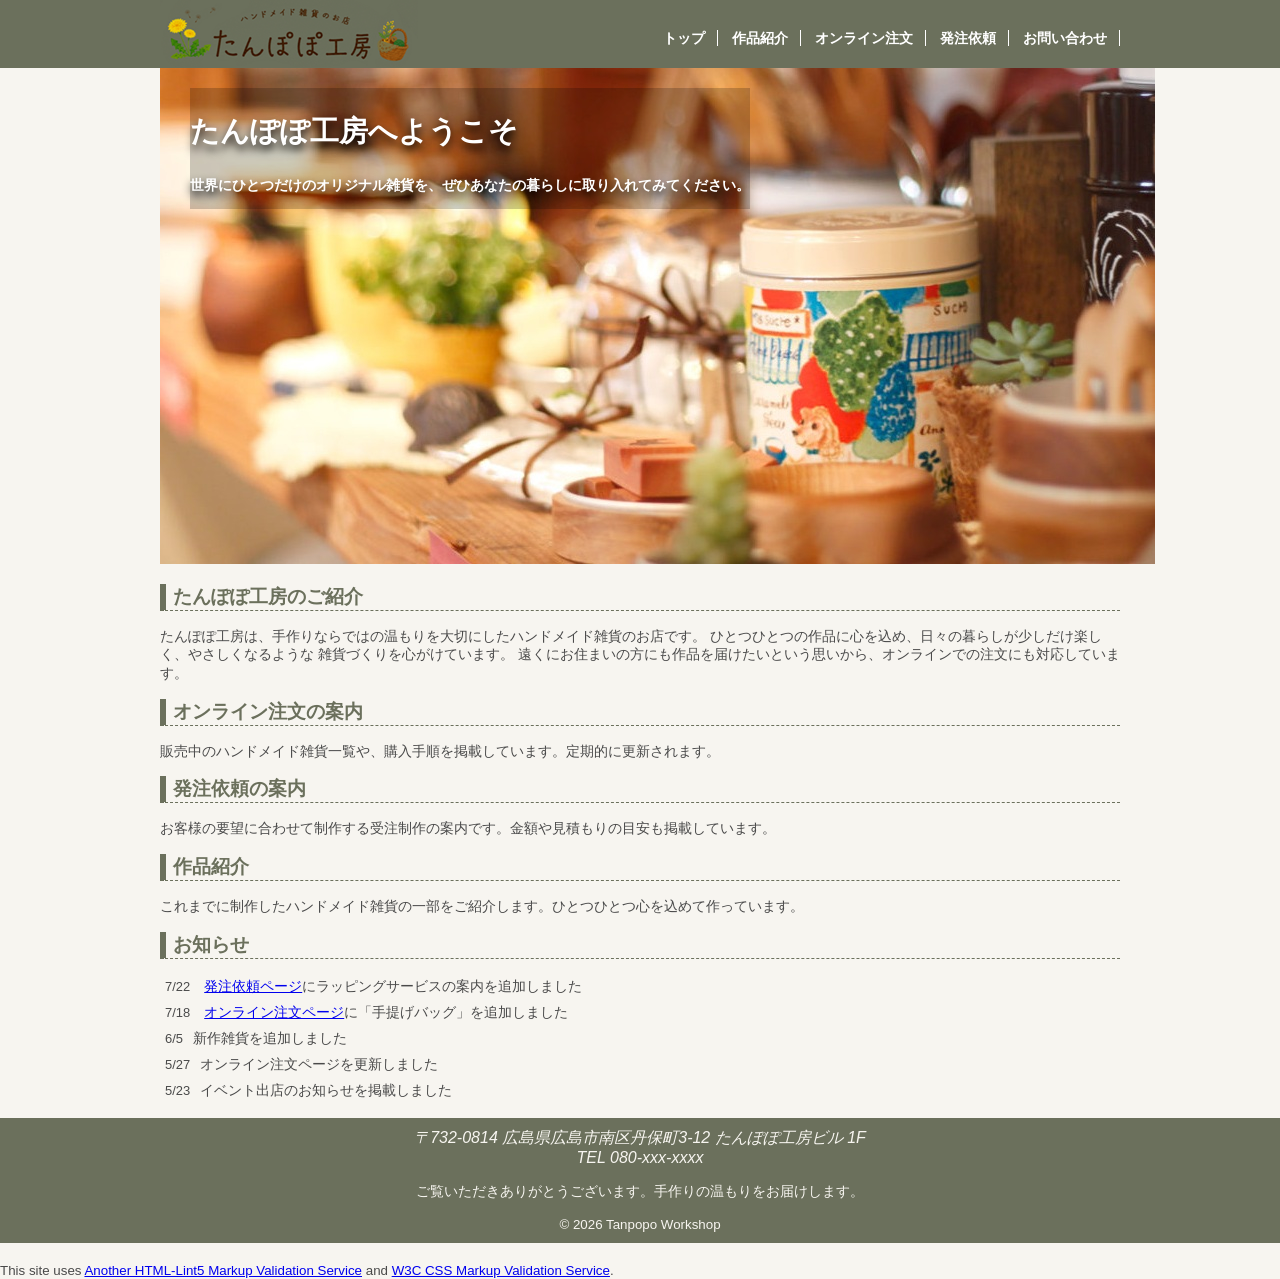
<file: index.html>
<!DOCTYPE html>
<html lang="ja">

<head>
    <meta charset="UTF-8">
    <title>ハンドメイド雑貨のたんぽぽ工房：トップページ</title>
    <link rel="stylesheet" href="css/mystyle.css">
    <meta name="viewport" content="width=device-width">
</head>

<body>
    <header>
        <div class="header-in">
            <img src="image/logo.png" width="258" height="67" alt="たんぽぽ工房ロゴ">
            <nav>
                <ul>
                    <li><a href="index.html">トップ</a></li>
                    <li><a href="point.html">作品紹介</a></li>
                    <li><a href="onrain.html">オンライン注文</a></li>
                    <li><a href="irai.html">発注依頼</a></li>
                    <li><a href="contact.html">お問い合わせ</a></li>
                </ul>
            </nav>
        </div>
    </header>
    <article>
        <!--validatorエラー対策-->
        <h1 class="dummy"></h1>
        <img src="image/topimage.jpg" width="995" height="496" alt="たんぽぽ工房のイメージ画像">
        <div class="catch">
            <h1>たんぽぽ工房へようこそ</h1>
            <p><strong>世界にひとつだけのオリジナル雑貨を、ぜひあなたの暮らしに取り入れてみてください。</strong></p>
        </div>
        <section>
            <h2>たんぽぽ工房のご紹介</h2>
            <p>たんぽぽ工房は、手作りならではの温もりを大切にしたハンドメイド雑貨のお店です。
                ひとつひとつの作品に心を込め、日々の暮らしが少しだけ楽しく、やさしくなるような
                雑貨づくりを心がけています。
                遠くにお住まいの方にも作品を届けたいという思いから、オンラインでの注文にも対応しています。
            </p>
        </section>
        <section>
            <h2>オンライン注文の案内</h2>
            <p>販売中のハンドメイド雑貨一覧や、購入手順を掲載しています。定期的に更新されます。</p>
        </section>
        <section>
            <h2>発注依頼の案内</h2>
            <p>お客様の要望に合わせて制作する受注制作の案内です。金額や見積もりの目安も掲載しています。</p>
        </section>
        <section>
            <h2>作品紹介</h2>
            <p>これまでに制作したハンドメイド雑貨の一部をご紹介します。ひとつひとつ心を込めて作っています。</p>
        </section>
        <section class="page">
            <h2>お知らせ</h2>
            <ul>
                <li>
                    <time datetime="2026-07-22">7/22</time>
                    <a href="irai.html">発注依頼ページ</a>にラッピングサービスの案内を追加しました
                </li>
                <li><time datetime="2026-07-18">7/18</time>
                    <a href="onrain.html">オンライン注文ページ</a>に「手提げバッグ」を追加しました
                </li>
                <li><time datetime="2026-06-05">6/5</time>新作雑貨を追加しました</li>
                <li><time datetime="2026-05-27">5/27</time>オンライン注文ページを更新しました</li>
                <li><time datetime="2026-05-23">5/23</time>イベント出店のお知らせを掲載しました</li>
            </ul>
        </section>
    </article>
    <footer>
        <address>〒732-0814 広島県広島市南区丹保町3-12 たんぽぽ工房ビル 1F<br>
            TEL 080-xxx-xxxx </address>
        <p>ご覧いただきありがとうございます。手作りの温もりをお届けします。</p>
        <small>&copy; 2026 Tanpopo Workshop</small>
    </footer>

    <br><small>This site uses <a href="http://www.htmllint.net/html-lint/htmllint.html#" target="_blank">
            Another HTML-Lint5 Markup Validation Service</a>
        and <a href="http://jigsaw.w3.org/css-validator/#validate_by_upload" target="_blank"> W3C CSS Markup Validation
            Service</a>.</small>

</body>

</html>
</file>
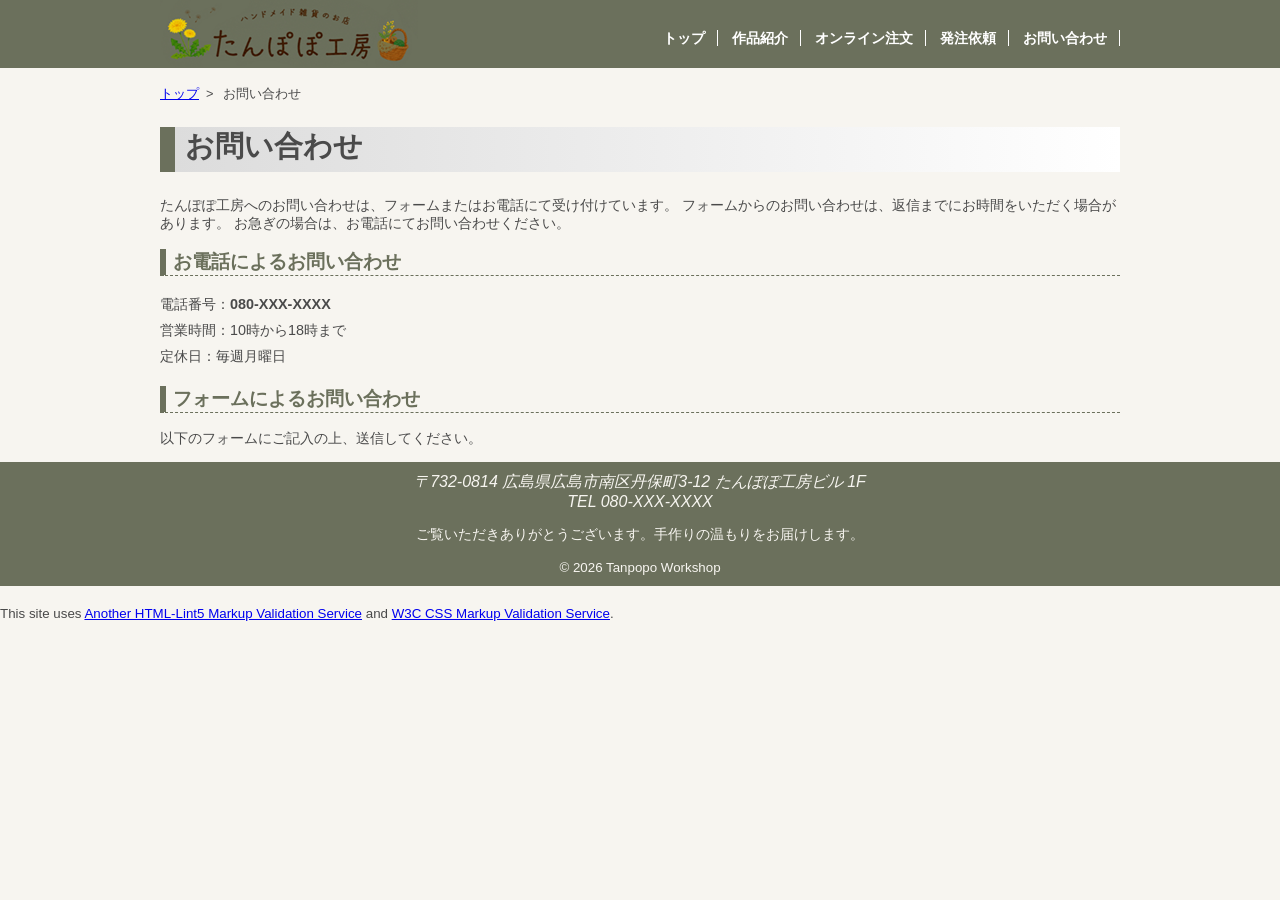
<file: contact.html>
<!DOCTYPE html>
<html lang="ja">

<head>
    <meta charset="UTF-8">
    <title>お問い合わせ：ハンドメイド雑貨のたんぽぽ工房</title>
    <link rel="stylesheet" href="css/mystyle.css">
    <meta name="description" content="ハンドメイド雑貨のたんぽぽ工房へのお問い合わせページです。">
    <meta name="viewport" content="width=device-width, initial-scale=1.0">
</head>

<body>
    <header>
        <div class="header-in">
            <a href="index.html" id="pagetop">
                <img src="image/logo.png" width="258" height="67" alt="たんぽぽ工房ロゴ">
            </a>

            <nav>
                <ul>
                    <li><a href="index.html">トップ</a></li>
                    <li><a href="point.html">作品紹介</a></li>
                    <li><a href="onrain.html">オンライン注文</a></li>
                    <li><a href="irai.html">発注依頼</a></li>
                    <li><a href="contact.html">お問い合わせ</a></li>
                </ul>
            </nav>
        </div>
    </header>

    <article class="page">
        <ol>
            <li><a href="index.html">トップ</a>&nbsp;&nbsp;&gt;</li>
            <li>お問い合わせ</li>
        </ol>

        <h1 class="sub-h1">お問い合わせ</h1>

        <p>
            たんぽぽ工房へのお問い合わせは、フォームまたはお電話にて受け付けています。
            フォームからのお問い合わせは、返信までにお時間をいただく場合があります。
            お急ぎの場合は、お電話にてお問い合わせください。
        </p>

        <section>
            <h2>お電話によるお問い合わせ</h2>
            <ul>
                <li>電話番号：<strong>080-XXX-XXXX</strong></li>
                <li>営業時間：10時から18時まで</li>
                <li>定休日：毎週月曜日</li>
            </ul>
        </section>

        <section>
            <h2>フォームによるお問い合わせ</h2>
            <p>以下のフォームにご記入の上、送信してください。</p>
        </section>
    </article>

    <footer>
        <address>
            〒732-0814 広島県広島市南区丹保町3-12 たんぽぽ工房ビル 1F<br>
            TEL 080-XXX-XXXX
        </address>
        <p>ご覧いただきありがとうございます。手作りの温もりをお届けします。</p>
        <small>&copy; 2026 Tanpopo Workshop</small>
    </footer>
<br><small>This site uses <a href="http://www.htmllint.net/html-lint/htmllint.html#" target="_blank">
            Another HTML-Lint5 Markup Validation Service</a>
        and <a href="http://jigsaw.w3.org/css-validator/#validate_by_upload" target="_blank"> W3C CSS Markup Validation
            Service</a>.</small>

</body>

</html>
</file>
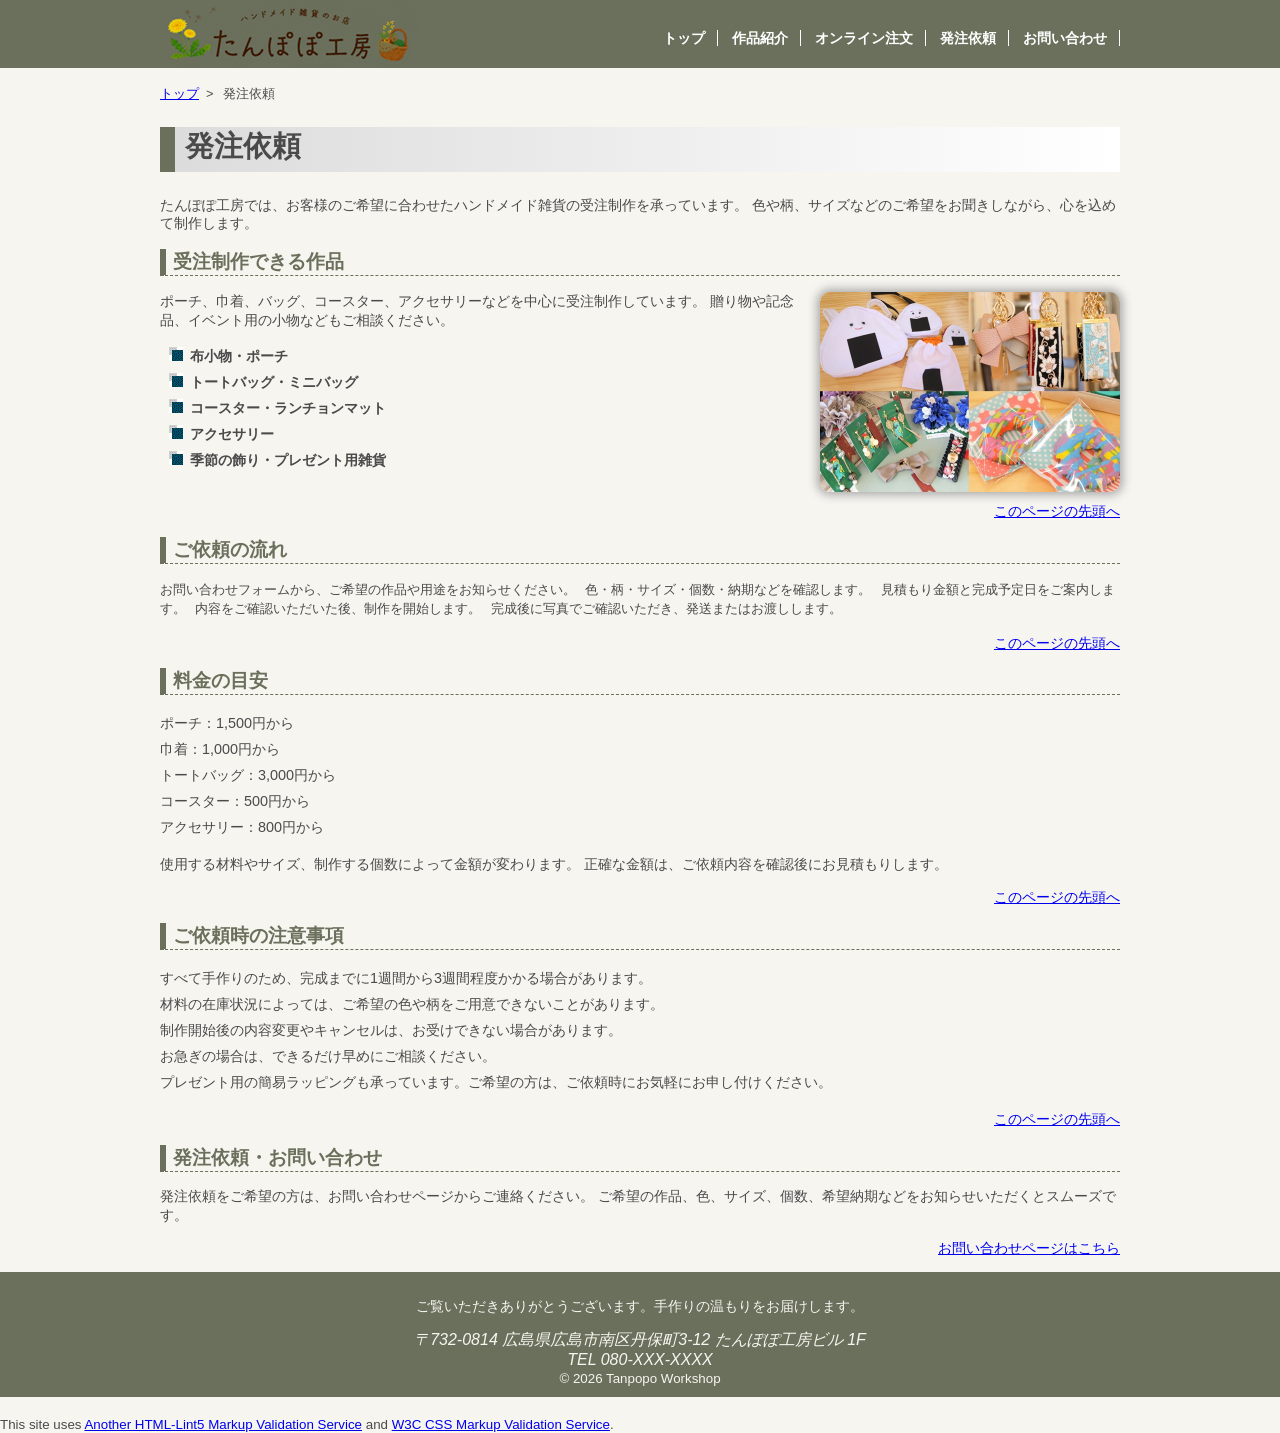
<file: irai.html>
<!DOCTYPE html>
<html lang="ja">

<head>
    <meta charset="UTF-8">
    <title>発注依頼：たんぽぽ工房</title>
    <link rel="stylesheet" href="css/mystyle.css">
    <meta name="description" content="たんぽぽ工房の受注制作・発注依頼についてのご案内です。">
    <meta name="viewport" content="width=device-width, initial-scale=1.0">
</head>

<body>
    <header>
        <div class="header-in">
            <a href="index.html" id="pagetop">
                <img src="image/logo.png" width="258" height="67" alt="たんぽぽ工房ロゴ">
            </a>

            <nav>
                <ul>
                    <li><a href="index.html">トップ</a></li>
                    <li><a href="point.html">作品紹介</a></li>
                    <li><a href="onrain.html">オンライン注文</a></li>
                    <li><a href="irai.html">発注依頼</a></li>
                    <li><a href="contact.html">お問い合わせ</a></li>
                </ul>
            </nav>
        </div>
    </header>

    <article class="page">
        <ol>
            <li><a href="index.html">トップ</a>&nbsp;&nbsp;&gt;</li>
            <li>発注依頼</li>
        </ol>

        <h1 class="sub-h1">発注依頼</h1>

        <p class="lead">
            たんぽぽ工房では、お客様のご希望に合わせたハンドメイド雑貨の受注制作を承っています。
            色や柄、サイズなどのご希望をお聞きしながら、心を込めて制作します。
        </p>

        <section>
            <h2>受注制作できる作品</h2>

            <img class="point-img" src="image/irai.jpg" width="300" height="200" alt="受注制作のハンドメイド雑貨">
            <p>
                ポーチ、巾着、バッグ、コースター、アクセサリーなどを中心に受注制作しています。
                贈り物や記念品、イベント用の小物などもご相談ください。
            </p>

            <ul class="point-list">
                <li>布小物・ポーチ</li>
                <li>トートバッグ・ミニバッグ</li>
                <li>コースター・ランチョンマット</li>
                <li>アクセサリー</li>
                <li>季節の飾り・プレゼント用雑貨</li>
            </ul>

            <p class="sentou"><a href="#pagetop">このページの先頭へ</a></p>
        </section>

        <section>
            <h2>ご依頼の流れ</h2>
            <ol class="order-list">
                <li>お問い合わせフォームから、ご希望の作品や用途をお知らせください。</li>
                <li>色・柄・サイズ・個数・納期などを確認します。</li>
                <li>見積もり金額と完成予定日をご案内します。</li>
                <li>内容をご確認いただいた後、制作を開始します。</li>
                <li>完成後に写真でご確認いただき、発送またはお渡しします。</li>
            </ol>

            <p class="sentou"><a href="#pagetop">このページの先頭へ</a></p>
        </section>

        <section>
            <h2>料金の目安</h2>
            <ul>
                <li>ポーチ：1,500円から</li>
                <li>巾着：1,000円から</li>
                <li>トートバッグ：3,000円から</li>
                <li>コースター：500円から</li>
                <li>アクセサリー：800円から</li>
            </ul>

            <p>
                使用する材料やサイズ、制作する個数によって金額が変わります。
                正確な金額は、ご依頼内容を確認後にお見積もりします。
            </p>

            <p class="sentou"><a href="#pagetop">このページの先頭へ</a></p>
        </section>

        <section>
            <h2>ご依頼時の注意事項</h2>
            <ul>
                <li>すべて手作りのため、完成までに1週間から3週間程度かかる場合があります。</li>
                <li>材料の在庫状況によっては、ご希望の色や柄をご用意できないことがあります。</li>
                <li>制作開始後の内容変更やキャンセルは、お受けできない場合があります。</li>
                <li>お急ぎの場合は、できるだけ早めにご相談ください。</li>
                <li>プレゼント用の簡易ラッピングも承っています。ご希望の方は、ご依頼時にお気軽にお申し付けください。</li>
            </ul>

            <p class="sentou"><a href="#pagetop">このページの先頭へ</a></p>
        </section>

        <section>
            <h2>発注依頼・お問い合わせ</h2>
            <p>
                発注依頼をご希望の方は、お問い合わせページからご連絡ください。
                ご希望の作品、色、サイズ、個数、希望納期などをお知らせいただくとスムーズです。
            </p>

            <p class="sentou">
                <a href="contact.html">お問い合わせページはこちら</a>
            </p>
        </section>
    </article>

    <footer>
        <p>ご覧いただきありがとうございます。手作りの温もりをお届けします。</p>
        <address>
            〒732-0814 広島県広島市南区丹保町3-12 たんぽぽ工房ビル 1F<br>
            TEL 080-XXX-XXXX
        </address>
        <small>&copy; 2026 Tanpopo Workshop</small>
    </footer>
    <br><small>This site uses <a href="http://www.htmllint.net/html-lint/htmllint.html#" target="_blank">
            Another HTML-Lint5 Markup Validation Service</a>
        and <a href="http://jigsaw.w3.org/css-validator/#validate_by_upload" target="_blank"> W3C CSS Markup Validation
            Service</a>.</small>
</body>

</html>
</file>
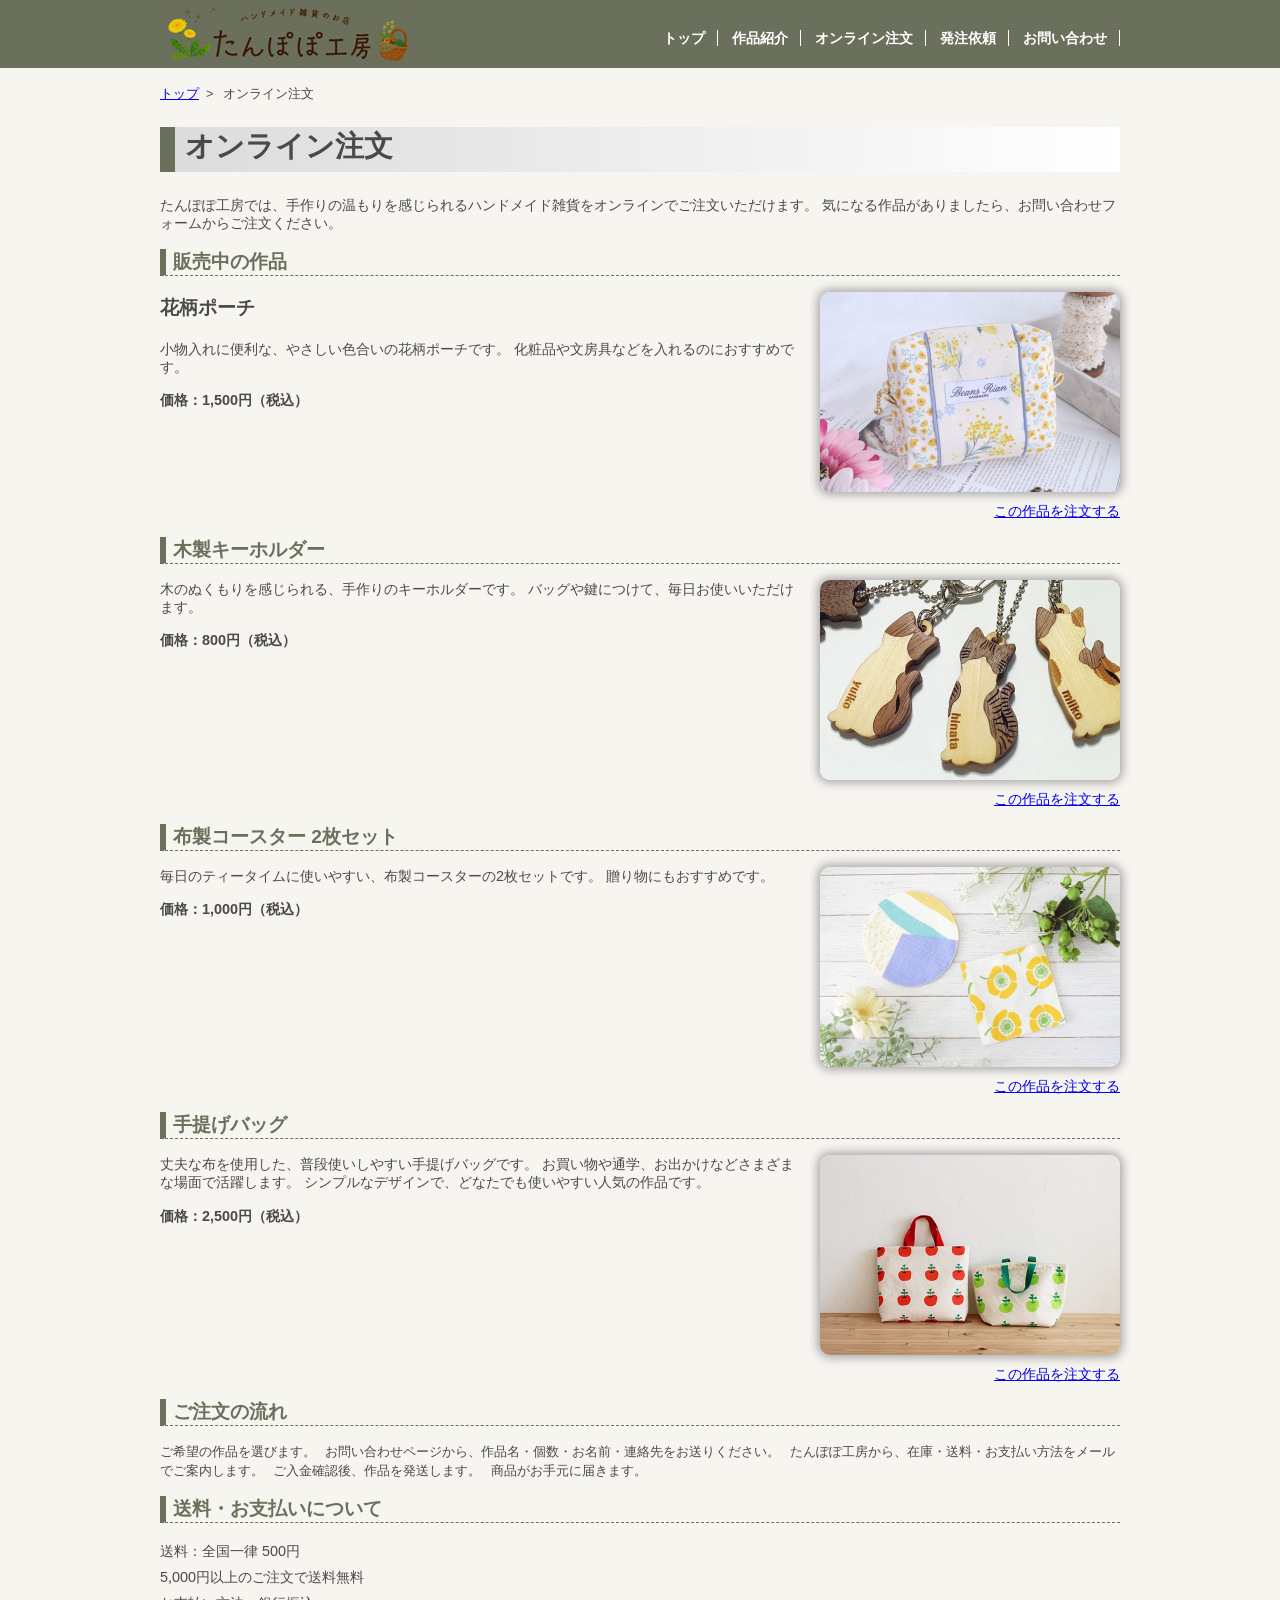
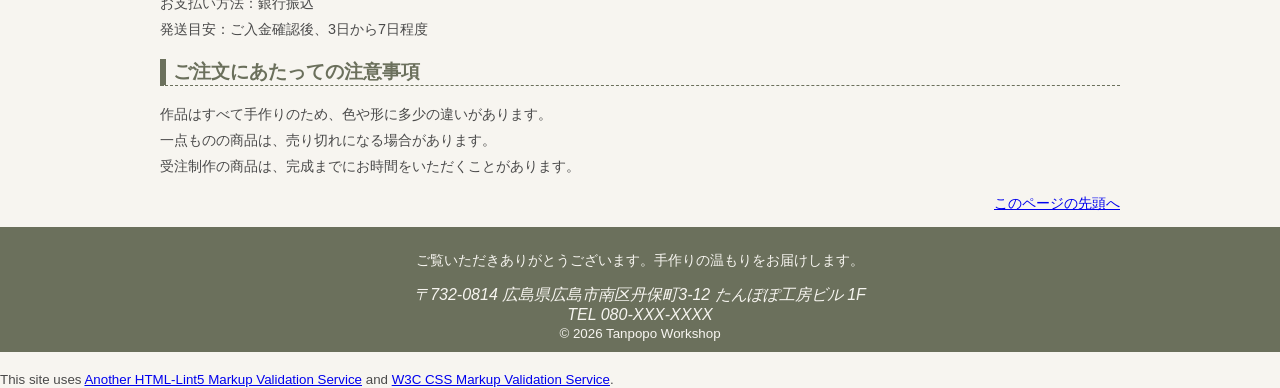
<file: onrain.html>
<!DOCTYPE html>
<html lang="ja">

<head>
    <meta charset="UTF-8">
    <title>オンライン注文：たんぽぽ工房</title>
    <link rel="stylesheet" href="css/mystyle.css">
    <meta name="description" content="たんぽぽ工房のハンドメイド雑貨をオンラインでご注文いただけます。">
    <meta name="viewport" content="width=device-width, initial-scale=1.0">
</head>

<body>
    <header>
        <div class="header-in">
            <a href="index.html">
                <img id="pagetop" src="image/logo.png" width="258" height="67" alt="たんぽぽ工房ロゴ">
            </a>

            <nav>
                <ul>
                    <li><a href="index.html">トップ</a></li>
                    <li><a href="point.html">作品紹介</a></li>
                    <li><a href="onrain.html">オンライン注文</a></li>
                    <li><a href="irai.html">発注依頼</a></li>
                    <li><a href="contact.html">お問い合わせ</a></li>
                </ul>
            </nav>
        </div>
    </header>

    <article class="page">
        <ol>
            <li><a href="index.html">トップ</a>&nbsp;&nbsp;&gt;</li>
            <li>オンライン注文</li>
        </ol>

        <h1 class="sub-h1">オンライン注文</h1>

        <p class="lead">
            たんぽぽ工房では、手作りの温もりを感じられるハンドメイド雑貨をオンラインでご注文いただけます。
            気になる作品がありましたら、お問い合わせフォームからご注文ください。
        </p>

        <section>
            <h2>販売中の作品</h2>

            <img class="point-img" src="image/hanagara.jpg" width="300" height="200" alt="花柄ポーチ">
            <h3>花柄ポーチ</h3>
            <p>
                小物入れに便利な、やさしい色合いの花柄ポーチです。
                化粧品や文房具などを入れるのにおすすめです。
            </p>
            <p><strong>価格：1,500円（税込）</strong></p>
            <p class="sentou"><a href="contact.html">この作品を注文する</a></p>
        </section>

        <section>
            <h2>木製キーホルダー</h2>

            <img class="point-img" src="image/mokusei.jpg" width="300" height="200" alt="木製キーホルダー">
            <p>
                木のぬくもりを感じられる、手作りのキーホルダーです。
                バッグや鍵につけて、毎日お使いいただけます。
            </p>
            <p><strong>価格：800円（税込）</strong></p>
            <p class="sentou"><a href="contact.html">この作品を注文する</a></p>
        </section>

        <section>
            <h2>布製コースター 2枚セット</h2>

            <img class="point-img" src="image/kosuta.jpg" width="300" height="200" alt="布製コースター">
            <p>
                毎日のティータイムに使いやすい、布製コースターの2枚セットです。
                贈り物にもおすすめです。
            </p>
            <p><strong>価格：1,000円（税込）</strong></p>
            <p class="sentou"><a href="contact.html">この作品を注文する</a></p>
        </section>


        <section>
            <h2>手提げバッグ</h2>

            <img class="point-img" src="image/tesage.jpg" width="300" height="200" alt="手提げバッグ">
            <p>
                丈夫な布を使用した、普段使いしやすい手提げバッグです。
                お買い物や通学、お出かけなどさまざまな場面で活躍します。
                シンプルなデザインで、どなたでも使いやすい人気の作品です。
            </p>
            <p><strong>価格：2,500円（税込）</strong></p>
            <p class="sentou"><a href="contact.html">この作品を注文する</a></p>
        </section>
        

        <section>
            <h2>ご注文の流れ</h2>
            <ol class="order-list">
                <li>ご希望の作品を選びます。</li>
                <li>お問い合わせページから、作品名・個数・お名前・連絡先をお送りください。</li>
                <li>たんぽぽ工房から、在庫・送料・お支払い方法をメールでご案内します。</li>
                <li>ご入金確認後、作品を発送します。</li>
                <li>商品がお手元に届きます。</li>
            </ol>
        </section>

        <section>
            <h2>送料・お支払いについて</h2>
            <ul>
                <li>送料：全国一律 500円</li>
                <li>5,000円以上のご注文で送料無料</li>
                <li>お支払い方法：銀行振込</li>
                <li>発送目安：ご入金確認後、3日から7日程度</li>
            </ul>
        </section>

        <section>
            <h2>ご注文にあたっての注意事項</h2>
            <ul>
                <li>作品はすべて手作りのため、色や形に多少の違いがあります。</li>
                <li>一点ものの商品は、売り切れになる場合があります。</li>
                <li>受注制作の商品は、完成までにお時間をいただくことがあります。</li>
            </ul>
        </section>

        <p class="sentou"><a href="#pagetop">このページの先頭へ</a></p>
    </article>

    <footer>
        <p>ご覧いただきありがとうございます。手作りの温もりをお届けします。</p>
        <address>
            〒732-0814 広島県広島市南区丹保町3-12 たんぽぽ工房ビル 1F<br>
            TEL 080-XXX-XXXX
        </address>
        <small>&copy; 2026 Tanpopo Workshop</small>
    </footer>
    <br><small>This site uses <a href="http://www.htmllint.net/html-lint/htmllint.html#" target="_blank">
            Another HTML-Lint5 Markup Validation Service</a>
        and <a href="http://jigsaw.w3.org/css-validator/#validate_by_upload" target="_blank"> W3C CSS Markup Validation
            Service</a>.</small>

</body>

</html>
</file>
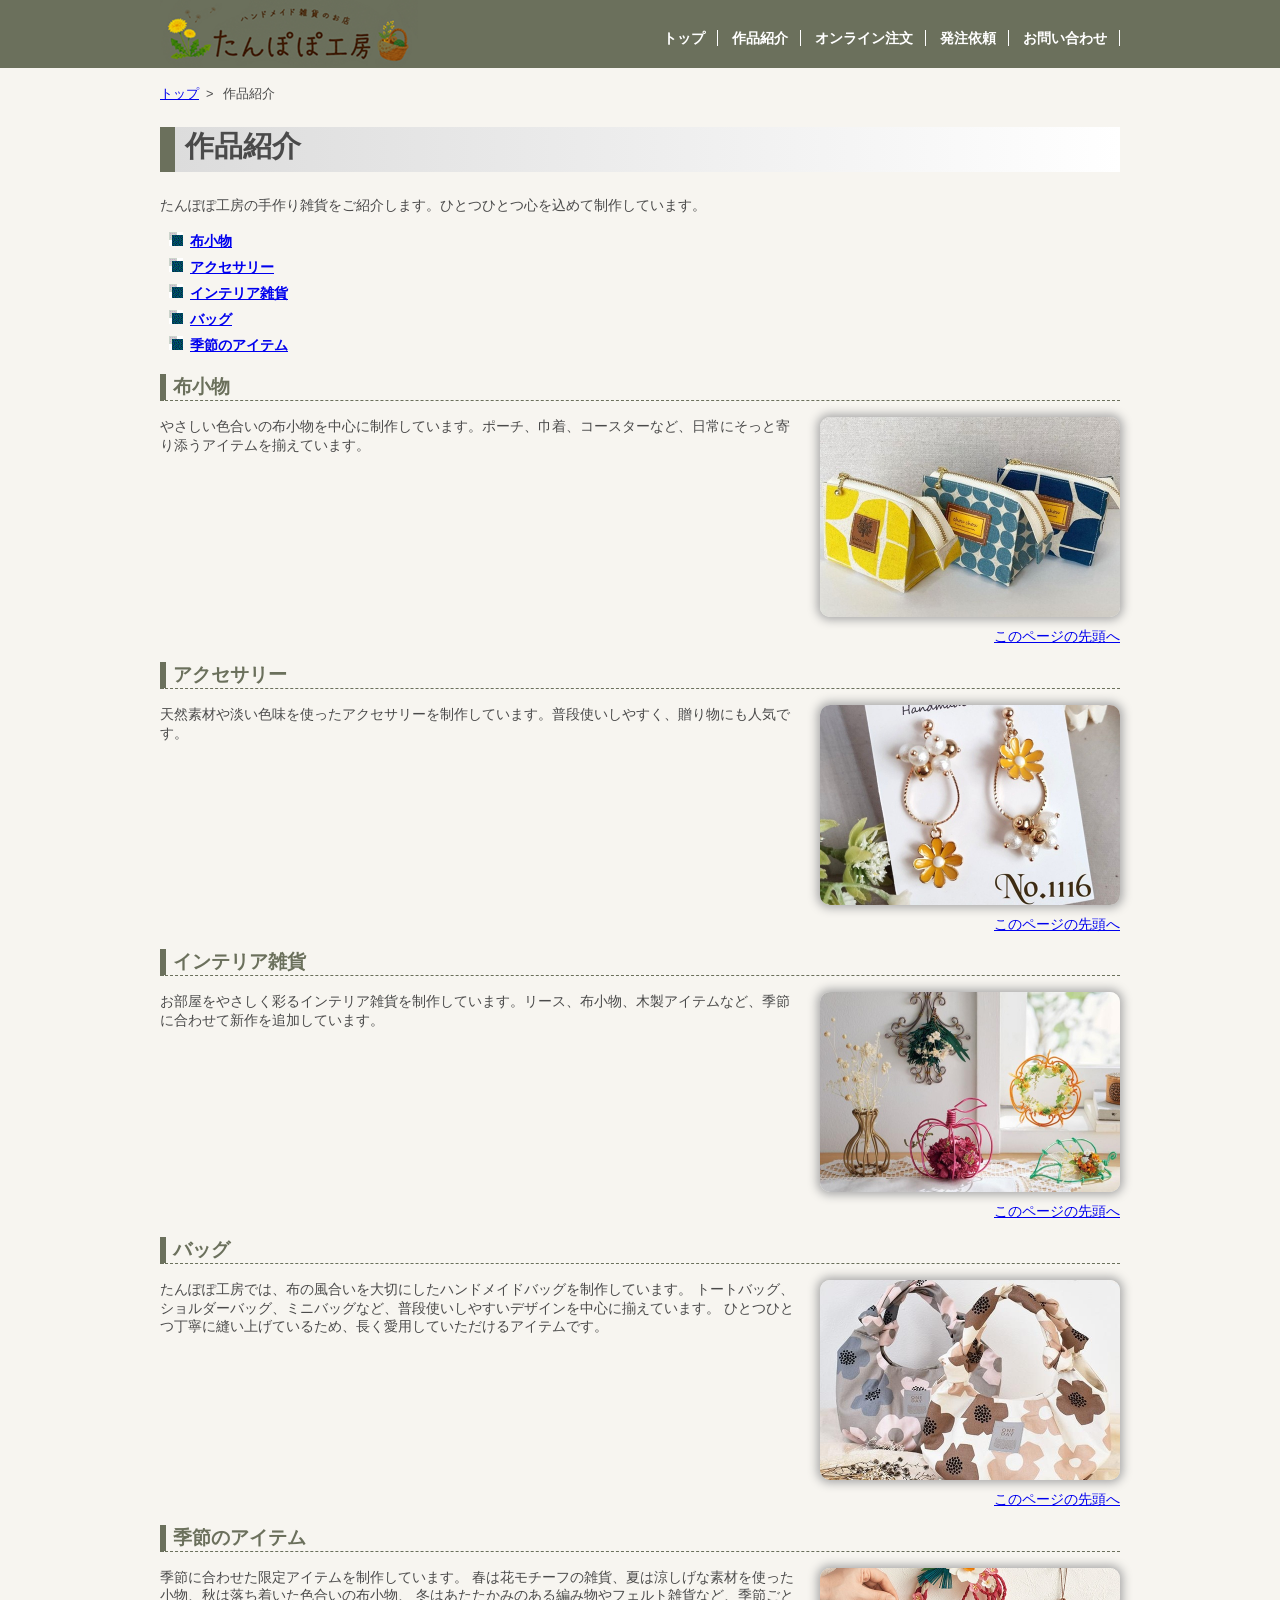
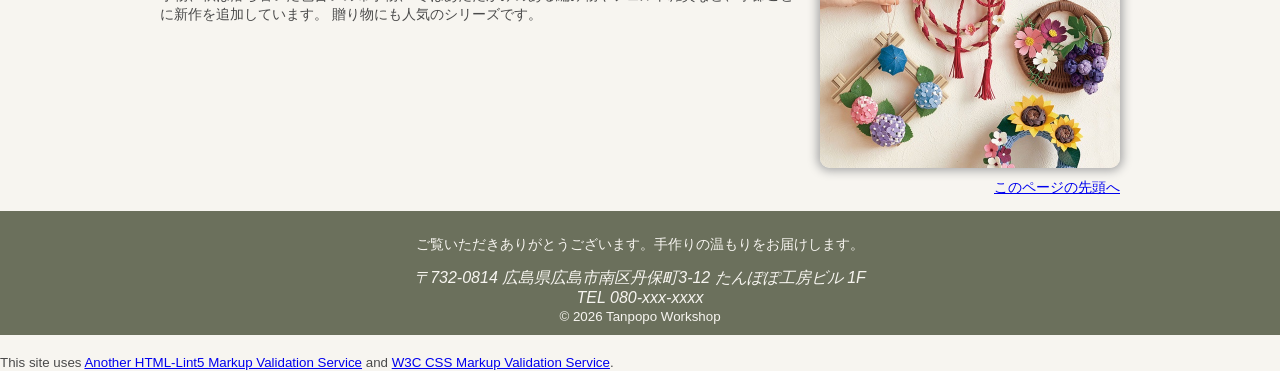
<file: point.html>
<!DOCTYPE html>
<html lang="ja">

<head>
    <meta charset="UTF-8">
    <title>作品紹介：たんぽぽ工房</title>
    <link rel="stylesheet" href="css/mystyle.css">
    <meta name="viewport" content="width=device-width">
</head>

<body>
    <header>
        <div class="header-in">
            <a href="index.html" id="pagetop">
                <img src="image/logo.png" width="258" height="67" alt="たんぽぽ工房ロゴ">
            </a>
            <nav>
                <ul>
                    <li><a href="index.html">トップ</a></li>
                    <li><a href="point.html">作品紹介</a></li>
                    <li><a href="onrain.html">オンライン注文</a></li>
                    <li><a href="irai.html">発注依頼</a></li>
                    <li><a href="contact.html">お問い合わせ</a></li>
                </ul>
            </nav>
        </div>
    </header>

    <article class="page">
        <ol>
            <li><a href="index.html">トップ</a>&nbsp;&nbsp;&gt;</li>
            <li>作品紹介</li>
        </ol>
        <h1 class="sub-h1">作品紹介</h1>
        <p class="lead">たんぽぽ工房の手作り雑貨をご紹介します。ひとつひとつ心を込めて制作しています。</p>

        <ul class="point-list">
            <li><a href="#point1">布小物</a></li>
            <li><a href="#point2">アクセサリー</a></li>
            <li><a href="#point3">インテリア雑貨</a></li>
            <li><a href="#point4">バッグ</a></li>
            <li><a href="#point5">季節のアイテム</a></li>
        </ul>

        <section>
            <h2 id="point1">布小物</h2>
            <img class="point-img" src="image/pochi.jpg" width="300" height="200" alt="布小物の写真">
            <p>やさしい色合いの布小物を中心に制作しています。ポーチ、巾着、コースターなど、日常にそっと寄り添うアイテムを揃えています。</p>
            <p class="sentou"><a href="#pagetop">このページの先頭へ</a></p>
        </section>

        <section>
            <h2 id="point2">アクセサリー</h2>
            <img class="point-img" src="image/akuse.jpg" width="300" height="200" alt="アクセサリーの写真">
            <p>天然素材や淡い色味を使ったアクセサリーを制作しています。普段使いしやすく、贈り物にも人気です。</p>
            <p class="sentou"><a href="#pagetop">このページの先頭へ</a></p>
        </section>

        <section>
            <h2 id="point3">インテリア雑貨</h2>
            <img class="point-img" src="image/interia.jpg" width="300" height="200" alt="インテリア雑貨の写真">
            <p>お部屋をやさしく彩るインテリア雑貨を制作しています。リース、布小物、木製アイテムなど、季節に合わせて新作を追加しています。</p>
            <p class="sentou"><a href="#pagetop">このページの先頭へ</a></p>
        </section>

        <section>
            <h2 id="point4">バッグ</h2>
            <img class="point-img" src="image/bag.jpg" width="300" height="200" alt="バッグの写真">
            <p>たんぽぽ工房では、布の風合いを大切にしたハンドメイドバッグを制作しています。
                トートバッグ、ショルダーバッグ、ミニバッグなど、普段使いしやすいデザインを中心に揃えています。
                ひとつひとつ丁寧に縫い上げているため、長く愛用していただけるアイテムです。
            </p>
            <p class="sentou"><a href="#pagetop">このページの先頭へ</a></p>
        </section>

        <section>
            <h2 id="point5">季節のアイテム</h2>
            <img class="point-img" src="image/kisetsu.jpg" width="300" height="200" alt="季節の雑貨の写真">
            <p>季節に合わせた限定アイテムを制作しています。
                春は花モチーフの雑貨、夏は涼しげな素材を使った小物、秋は落ち着いた色合いの布小物、
                冬はあたたかみのある編み物やフェルト雑貨など、季節ごとに新作を追加しています。
                贈り物にも人気のシリーズです。
            </p>
            <p class="sentou"><a href="#pagetop">このページの先頭へ</a></p>
        </section>

    </article>

    <footer>
        <p>ご覧いただきありがとうございます。手作りの温もりをお届けします。</p>
        <address>〒732-0814 広島県広島市南区丹保町3-12 たんぽぽ工房ビル 1F<br>
            TEL 080-xxx-xxxx</address>
        <small>&copy; 2026 Tanpopo Workshop</small>
    </footer>
<br><small>This site uses <a href="http://www.htmllint.net/html-lint/htmllint.html#" target="_blank">
            Another HTML-Lint5 Markup Validation Service</a>
        and <a href="http://jigsaw.w3.org/css-validator/#validate_by_upload" target="_blank"> W3C CSS Markup Validation
            Service</a>.</small>

</body>

</html>
</file>
<file: css/mystyle.css>
@charset "utf-8";
body {
    font-family: "Zen Maru Gothic", sans-serif;
    font-size: 16px;
    margin: 0;
    color: #4a4a4a;
    background-color: #f7f5f0; 
}

p {
    font-size: 90%;
    line-height: 1.3;
}

h1 {
    font-size: 180%;
}

h2 {
    color: #6b705c; 
    font-size: 120%;
    border-bottom: 1px dashed #6b705c;
    border-left: 6px solid #6b705c;
    padding-left: 7px;
}

 footer {
    text-align: center;
    background-color: #6b705c;
    color: #f7f5f0;
    padding-top: 10px;
    padding-bottom: 10px;
}

article {
    position: relative;
clear: both;
width: 960px;
margin-left: auto;
margin-right: auto;
}

.catch{
    position: absolute;
    top: 20px;
    left: 30px;
    color: #ffffff;
    text-shadow: 0px 5px 10px #000;
    background-color: rgba(0,0,0,0.2);
}

   
header {
    background-color: #6b705c;
    color: #ffffff;
}

ul {
    list-style-type: none;
    padding-left: 0;
    line-height: 1.8;
    font-size: 90%;
}

ul time {
    border-radius: 10px;
    font-size: 90%;
    padding-left: 5px;
    padding-right: 5px;
    margin-right: 5px;
}

nav ul {
    font-weight: bold;
    text-align: right;
    padding-top: 26px;
    padding-bottom: 16px;
    margin: 0;
}

nav li {
    display: inline;
    padding-left: 10px;
    padding-right: 12px;
    border-right: 1px solid #ffffff;
}

header img {
    float: left;
}

.header-in {
    width: 960px;
    margin-left: auto;
    margin-right: auto;
}

.sub-h1 {
    background: linear-gradient(to left,#ffffff,#dcdcdc);
    padding-left: 10px;
    padding-bottom: 5px;
    border-left: 15px solid #6b705c;
}

.point-list {
    list-style-image: url(../image/list.gif);
    font-weight: bold;
    margin-left: 30px;
}

.point-img {
    box-shadow: 0px 0px 10px 3px #aaaaaa;
    border-radius: 10px;
    float: right;
    margin-left: 20px;
    margin-bottom: 10px;
}

.sentou {
    clear: both;
    text-align: right;
}

ol li{
display: inline;
margin-right: 5px;
font-size: 80%;
}

ol {
    padding-left: 0;
}

.page {
    padding-left: 0px;
}

.dummy {
    margin: 0;
}

nav ul a {
    text-decoration: none;
    color:#ffffff;
}

nav ul a:link {
	color: #ffffff;
 }

 nav ul a:visited {
	color: #00465C;
 }

nav ul a:hover {
	color: #5c0000;
 }

 nav ul a:active {
	color: #5c5300;
 }

/* 959以下の場合 */
@media (max-width: 959px){
    header img {
        float: none;
    }

    nav ul {
        text-align: left;
        padding: 0;
        margin-left: 10px;
    }

    article {
        width: auto;
    }

    article img {
        max-width: 100%;
        height: auto;
    }

    .header-in {
        width: auto;
    }
}

/* 600px以下の場合 */
@media(max-width:600px) {
    nav li {
        font-size: 75%;
        padding-left: 2px;
        padding-right: 2px;
    }

    footer {
        font-size: 75%;

    }

    .catch {
        top: 5px;
        left: 10px;
    }

    .point-img {
        float: none;
    }
}
</file>
